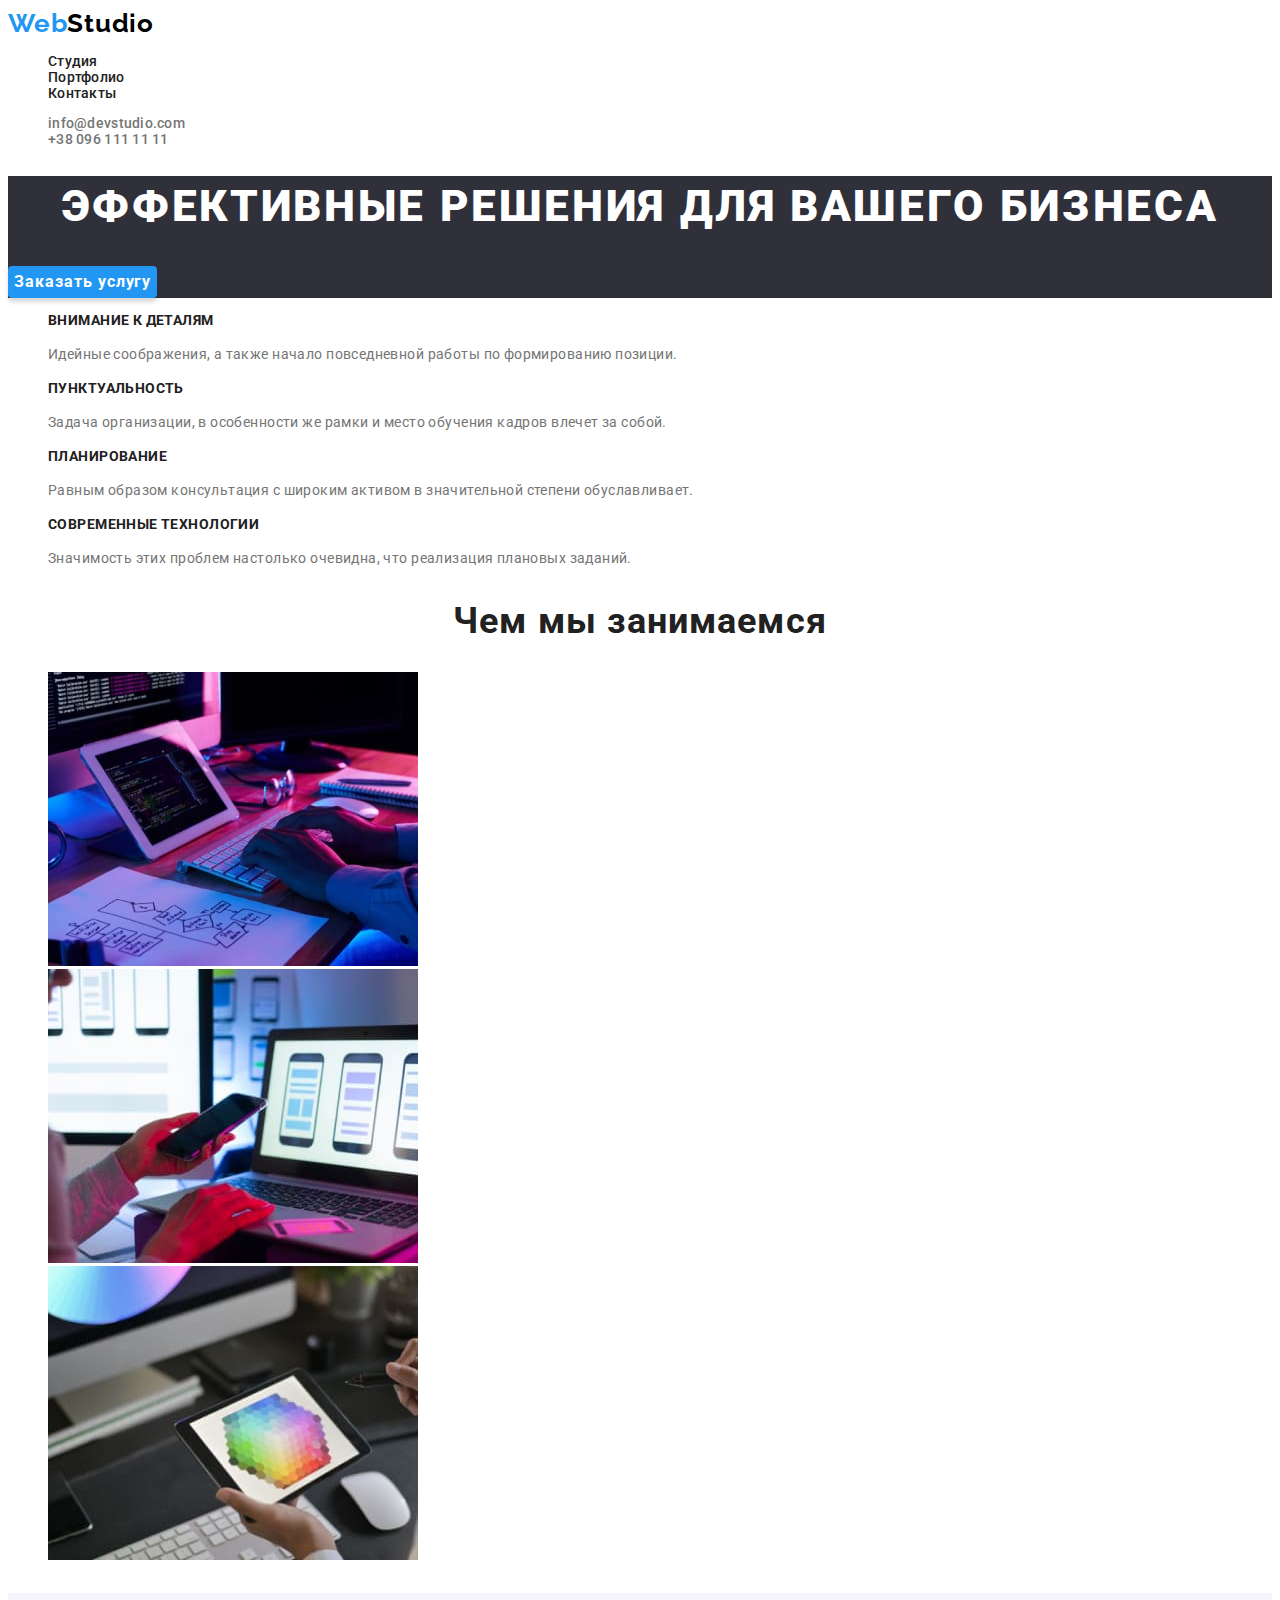
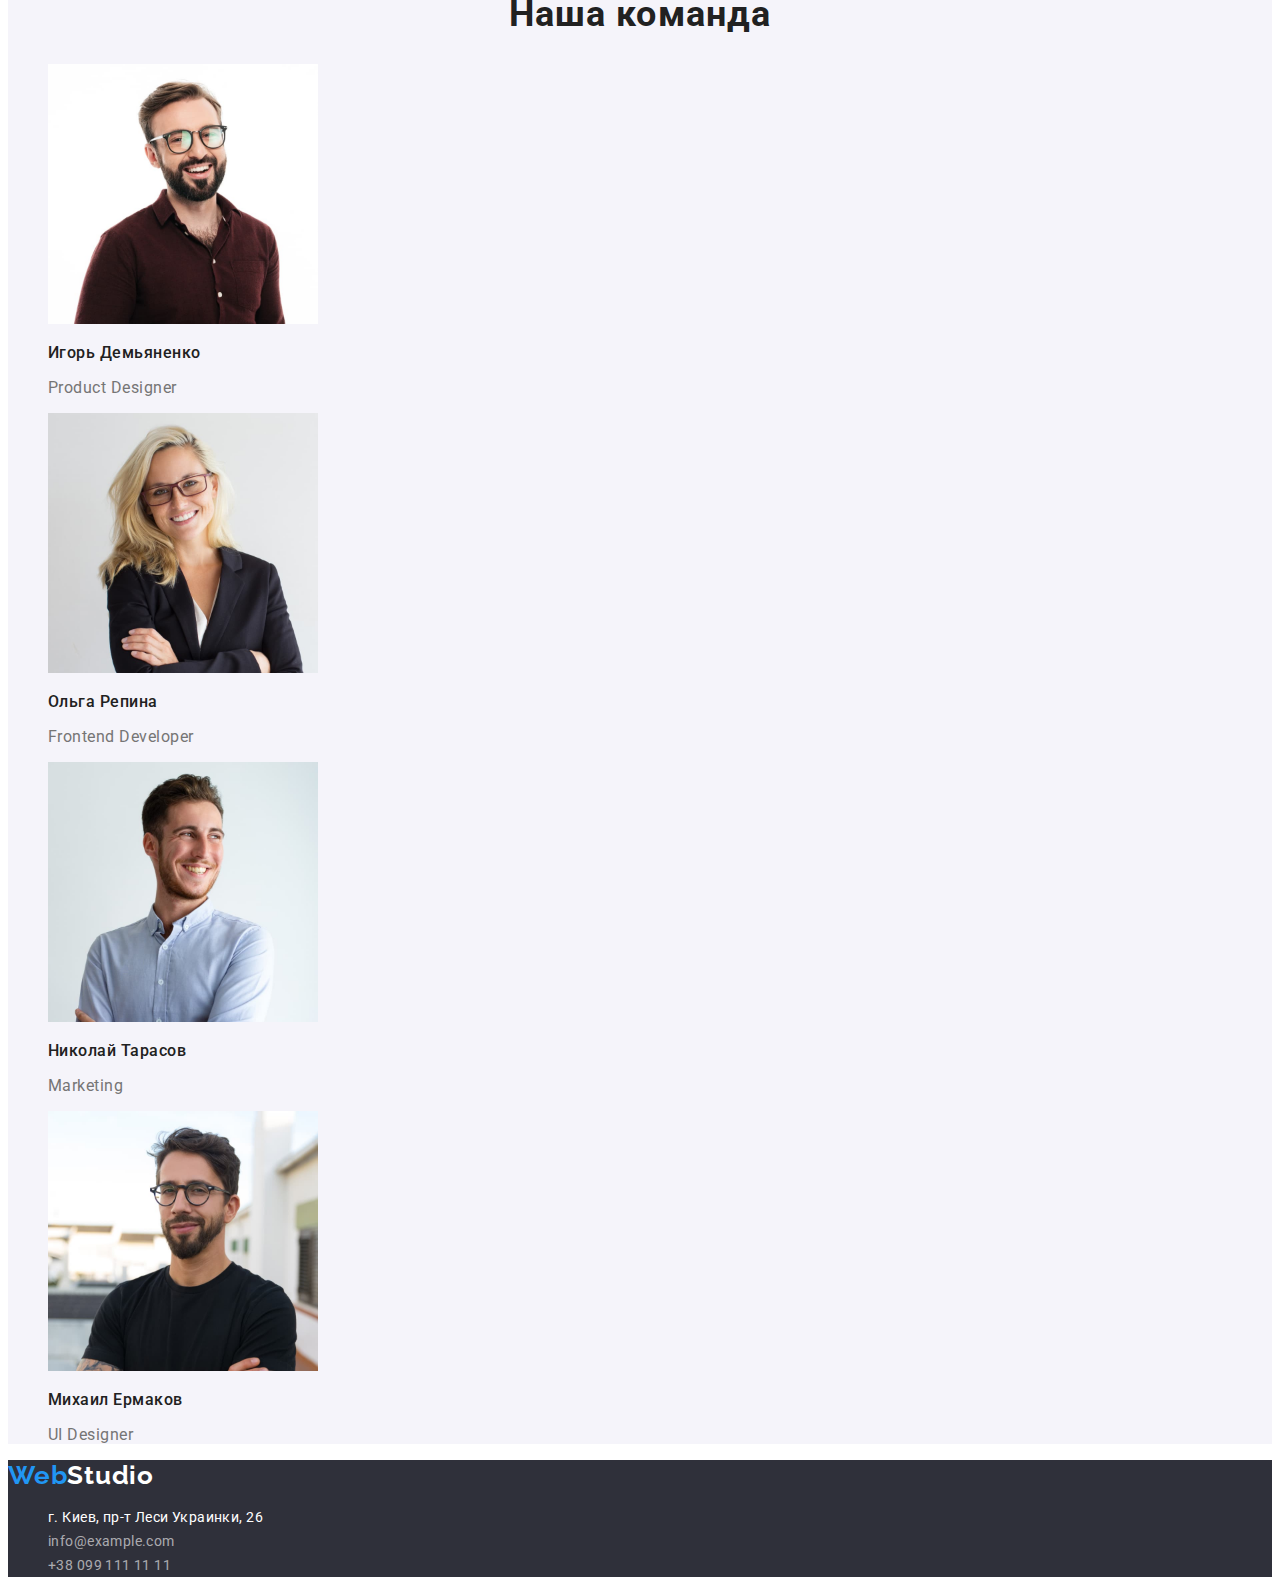
<file: index.html>
<!DOCTYPE html>
<html lang="ru">
  <head>
    <meta charset="UTF-8" />
    <meta http-equiv="X-UA-Compatible" content="IE=edge" />
    <meta name="viewport" content="width=device-width, initial-scale=1.0" />
    <title>Studio</title>
    <link rel="preconnect" href="https://fonts.googleapis.com" />
    <link rel="preconnect" href="https://fonts.gstatic.com" crossorigin />
    <link
      href="https://fonts.googleapis.com/css2?family=Raleway:wght@700&family=Roboto:wght@400;500;700;900&display=swap"
      rel="stylesheet"
    />
    <link rel="stylesheet" href="./css/styles.css" />
  </head>
  <body>
    <header class="header">
      <nav class="nav">
        <a href="./index.html" class="logo"><span class="logo-part">Web</span>Studio</a>
        <ul class="nav-list">
          <li class="nav-item"><a href="./index.html" class="nav-link">Студия</a></li>
          <li class="nav-item"><a href="./portfolio.html" class="nav-link">Портфолио </a></li>
          <li class="nav-item"><a href="#" class="nav-link">Контакты</a></li>
        </ul>
      </nav>
      <ul class="header-contacts">
        <li class="header-item">
          <a href="mailto:info@devstudio.com" class="header-link">info@devstudio.com</a>
        </li>
        <li class="header-item">
          <a href="tel:+380961111111" class="header-link">+38 096 111 11 11</a>
        </li>
      </ul>
    </header>
    <main>
      <section class="hero">
        <h1 class="hero-title">Эффективные решения для вашего бизнеса</h1>
        <button type="button" class="hero-button">Заказать услугу</button>
      </section>
      <section class="features">
        <h2 class="features-title visually-hidden">Основные пункты при построении бизнеса</h2>
        <ul class="features-list">
          <li class="features-item">
            <h3 class="features-item-title">Внимание к деталям</h3>
            <p class="features-item-descr">
              Идейные соображения, а также начало повседневной работы по формированию позиции.
            </p>
          </li>
          <li class="features-item">
            <h3 class="features-item-title">Пунктуальность</h3>
            <p class="features-item-descr">
              Задача организации, в особенности же рамки и место обучения кадров влечет за собой.
            </p>
          </li>
          <li class="features-item">
            <h3 class="features-item-title">Планирование</h3>
            <p class="features-item-descr">
              Равным образом консультация с широким активом в значительной степени обуславливает.
            </p>
          </li>
          <li class="features-item">
            <h3 class="features-item-title">Современные технологии</h3>
            <p class="features-item-descr">
              Значимость этих проблем настолько очевидна, что реализация плановых заданий.
            </p>
          </li>
        </ul>
      </section>
      <section class="works">
        <h2 class="works-title">Чем мы занимаемся</h2>
        <ul class="works-list">
          <li class="works-item">
            <img
              src="./images/img1.jpg"
              alt="Десктопные приложения"
              width="370"
              height="294"
              class="works-img"
            />
          </li>
          <li class="works-item">
            <img
              src="./images/img2.jpg"
              alt="Мобильные приложения"
              width="370"
              height="294"
              class="works-img"
            />
          </li>
          <li class="works-item">
            <img
              src="./images/img3.jpg"
              alt="Дизайнерские решения"
              width="370"
              height="294"
              class="works-img"
            />
          </li>
        </ul>
      </section>
      <section class="team">
        <h2 class="team-title">Наша команда</h2>
        <ul class="tem-list">
          <li class="team-item">
            <img
              src="./images/igor.jpg"
              alt="Игорь Демьяненко"
              width="270"
              height="260"
              class="team-img"
            />
            <h3 class="team-name">Игорь Демьяненко</h3>
            <p lang="en" class="team-prof">Product Designer</p>
          </li>
          <li class="team-item">
            <img
              src="./images/olga.jpg"
              alt="Ольга Репина"
              width="270"
              height="260"
              class="team-img"
            />
            <h3 class="team-name">Ольга Репина</h3>
            <p lang="en" class="team-prof">Frontend Developer</p>
          </li>
          <li class="team-item">
            <img
              src="./images/nikolay.jpg"
              alt="Николай Тарасов"
              width="270"
              height="260"
              class="team-img"
            />
            <h3 class="team-name">Николай Тарасов</h3>
            <p lang="en" class="team-prof">Marketing</p>
          </li>
          <li class="team-item">
            <img
              src="./images/mihail.jpg"
              alt="Михаил Ермаков"
              width="270"
              height="260"
              class="team-img"
            />
            <h3 class="team-name">Михаил Ермаков</h3>
            <p lang="en" class="team-prof">UI Designer</p>
          </li>
        </ul>
      </section>
    </main>
    <footer class="footer">
      <a href="./index.html" class="logo logo-footer"><span class="logo-part">Web</span>Studio</a>
      <address class="address">
        <ul class="address-list">
          <li class="address-item">
            <a
              href="https://goo.gl/maps/NngMhwjLSdR4NqsW9"
              target="_blank"
              rel="noreferrer noopener"
              class="address-link address-link-map"
              >г. Киев, пр-т Леси Украинки, 26
            </a>
          </li>
          <li class="address-item">
            <a href="mailto:info@example.com" class="address-link">info@example.com</a>
          </li>
          <li class="address-item">
            <a href="tel:+38099111111" class="address-link">+38 099 111 11 11</a>
          </li>
        </ul>
      </address>
    </footer>
  </body>
</html>
</file>
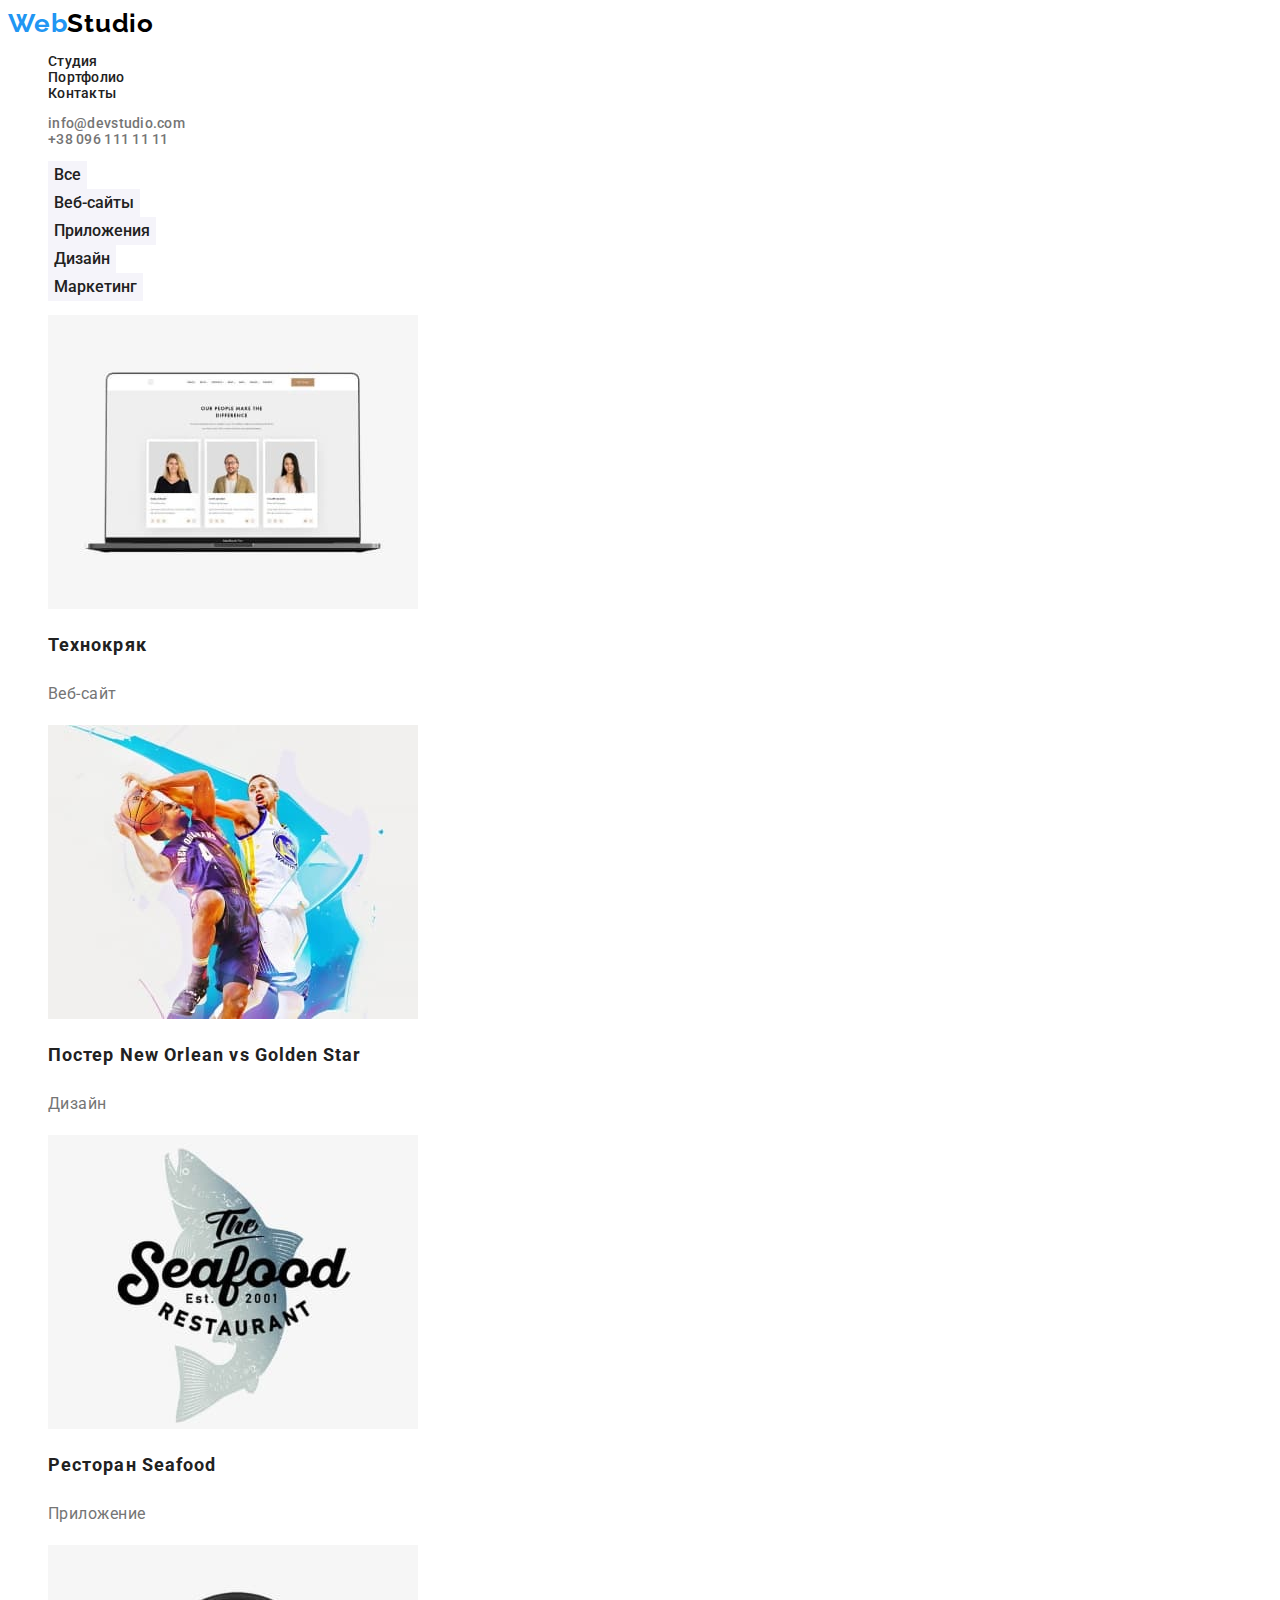
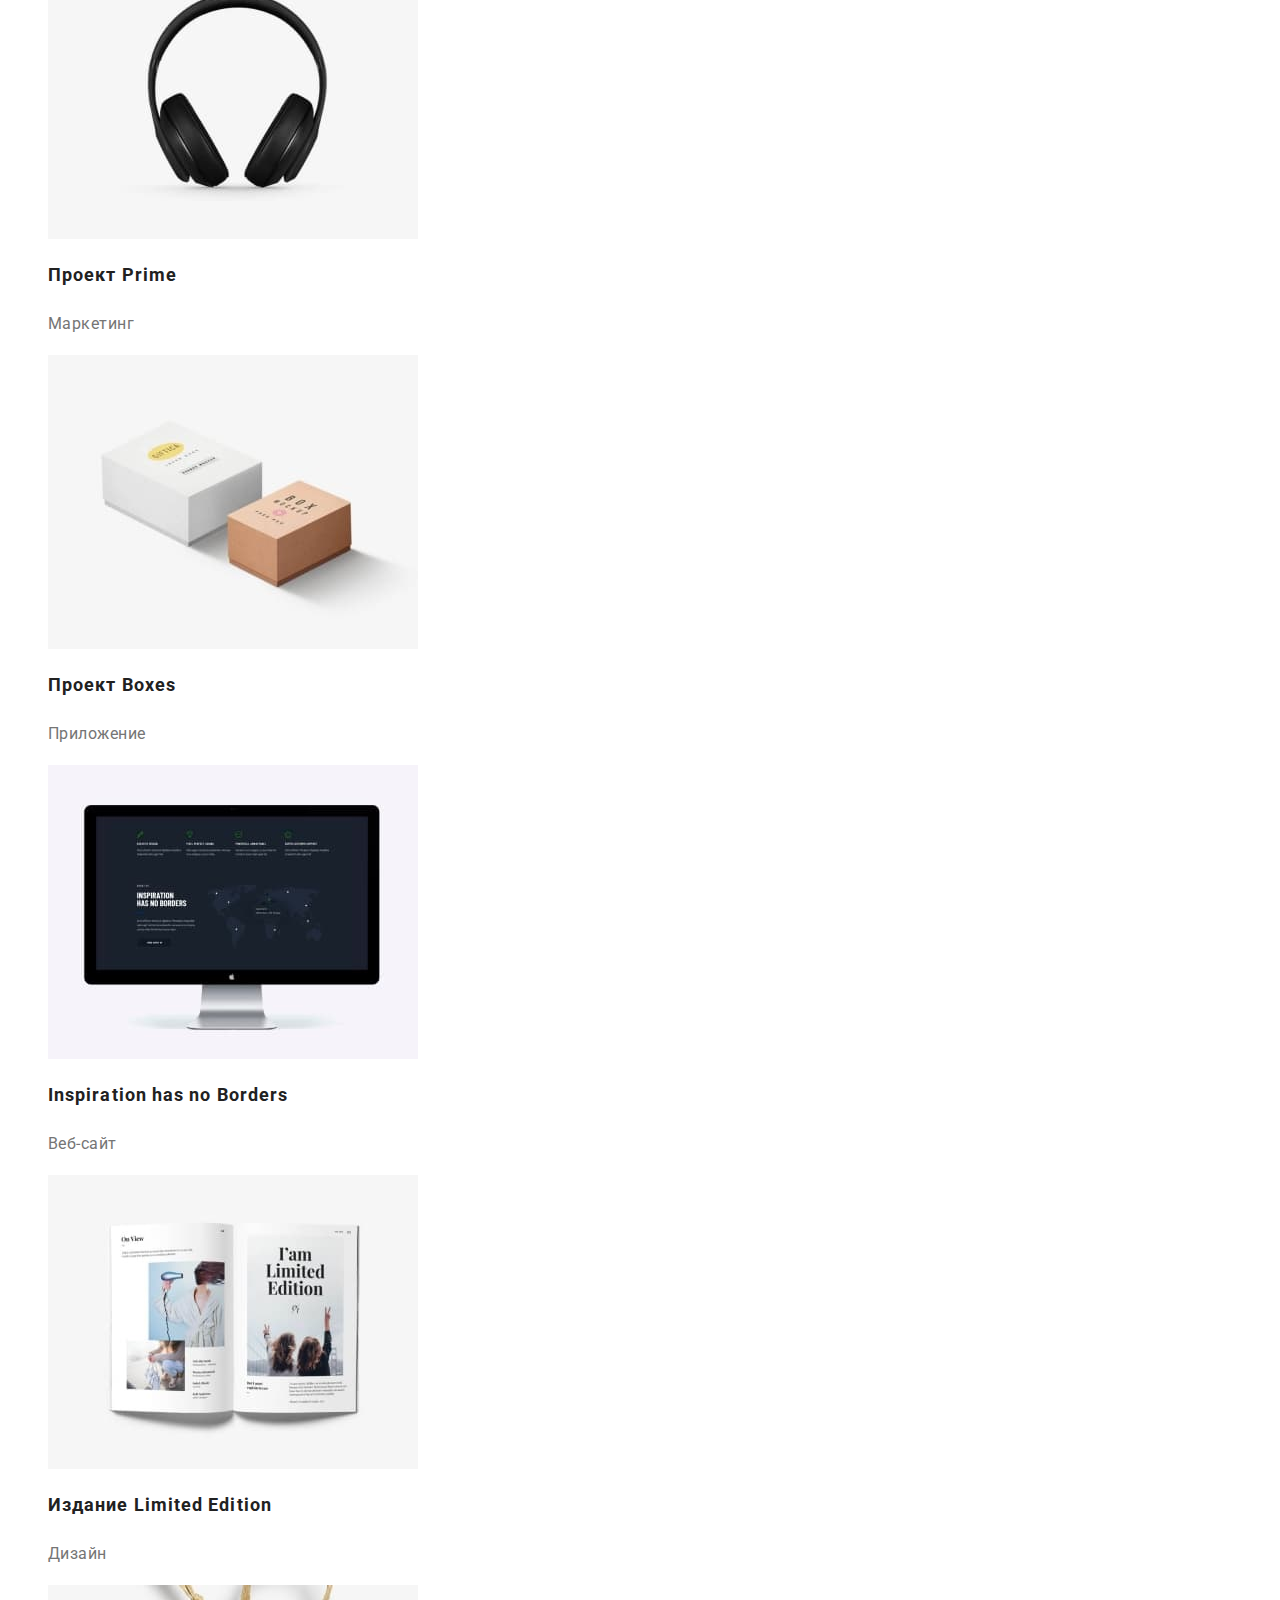
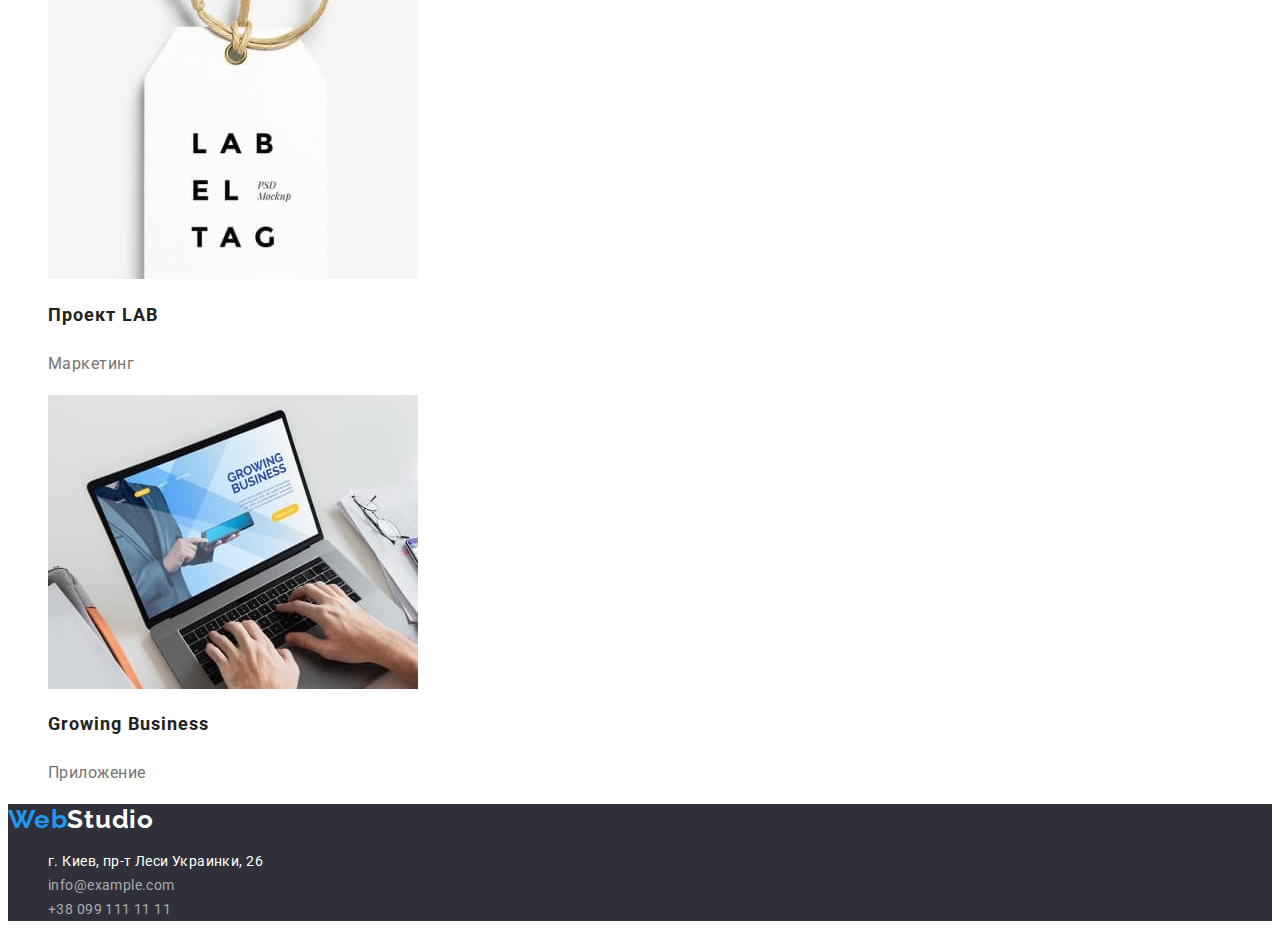
<file: portfolio.html>
<!DOCTYPE html>
<html lang="ru">
  <head>
    <meta charset="UTF-8" />
    <meta http-equiv="X-UA-Compatible" content="IE=edge" />
    <meta name="viewport" content="width=device-width, initial-scale=1.0" />
    <title>Portfolio</title>
    <link rel="preconnect" href="https://fonts.googleapis.com" />
    <link rel="preconnect" href="https://fonts.gstatic.com" crossorigin />
    <link
      href="https://fonts.googleapis.com/css2?family=Raleway:wght@700&family=Roboto:wght@400;500;700;900&display=swap"
      rel="stylesheet"
    />
    <link rel="stylesheet" href="./css/styles.css" />
  </head>
  <body>
    <header class="header">
      <nav class="nav">
        <a href="./index.html" class="logo"><span class="logo-part">Web</span>Studio</a>
        <ul class="nav-list">
          <li class="nav-item"><a href="./index.html" class="nav-link">Студия</a></li>
          <li class="nav-item"><a href="./portfolio.html" class="nav-link">Портфолио </a></li>
          <li class="nav-item"><a href="#" class="nav-link">Контакты</a></li>
        </ul>
      </nav>
      <ul class="header-contacts">
        <li class="header-item">
          <a href="mailto:info@devstudio.com" class="header-link">info@devstudio.com</a>
        </li>
        <li class="header-item">
          <a href="tel:+380961111111" class="header-link">+38 096 111 11 11</a>
        </li>
      </ul>
    </header>
    <main>
      <section class="portfolio">
        <h1 class="portfolio-title visually-hidden">Чем мы занимаемся</h1>
        <ul class="portfolio-btn-list">
          <li class="portfolio-btn-item">
            <button type="button" class="portfolio-btn button">Все</button>
          </li>
          <li class="portfolio-btn-item">
            <button type="button" class="portfolio-btn button">Веб-сайты</button>
          </li>
          <li class="portfolio-btn-item">
            <button type="button" class="portfolio-btn button">Приложения</button>
          </li>
          <li class="portfolio-btn-item">
            <button type="button" class="portfolio-btn button">Дизайн</button>
          </li>
          <li class="portfolio-item">
            <button type="button" class="portfolio-btn button">Маркетинг</button>
          </li>
        </ul>
        <ul class="portfolio-card-list">
          <li class="portfolio-card-item">
            <a href="#" class="portfolio-card-link"
              ><img src="./images/notbook.jpg" alt="Технокряк" width="370" height="294" />
              <h2 class="portfolio-subtitle">Технокряк</h2>
              <p class="portfolio-text">Веб-сайт</p></a
            >
          </li>
          <li class="portfolio-card-item">
            <a href="#" class="portfolio-card-link"
              ><img src="./images/basketball.jpg" alt="Постер" width="370" height="294" />
              <h2 class="portfolio-subtitle">Постер <span lang="en"> New Orlean vs Golden Star</span></h2>
              <p class="portfolio-text">Дизайн</p></a
            >
          </li>
          <li class="portfolio-card-item">
            <a href="#" class="portfolio-card-link"
              ><img src="./images/seafood.jpg" alt="Ресторан Seafood" width="370" height="294" />
              <h2 class="portfolio-subtitle">Ресторан <span lang="en"> Seafood</span></h2>
              <p class="portfolio-text">Приложение</p></a
            >
          </li>
          <li class="portfolio-card-item">
            <a href="#" class="portfolio-card-link"
              ><img src="./images/headphones.jpg" alt="Наушники" width="370" height="294" />
              <h2 class="portfolio-subtitle">Проект <span lang="en"> Prime</span></h2>
              <p class="portfolio-text">Маркетинг</p>
            </a>
          </li>
          <li class="portfolio-card-item">
            <a href="#" class="portfolio-card-link"
              ><img src="./images/box.jpg" alt="Два бокса" width="370" height="294" />
              <h2 class="portfolio-subtitle">Проект <span lang="en"> Boxes </span></h2>
              <p class="portfolio-text">Приложение</p>
            </a>
          </li>
          <li class="portfolio-card-item">
            <a href="#" class="portfolio-card-link"
              ><img src="./images/monitor.jpg" alt="Монитор" width="370" height="294" />
              <h2 class="portfolio-subtitle">Inspiration has no Borders</h2>
              <p class="portfolio-text">Веб-сайт</p>
            </a>
          </li>
          <li class="portfolio-card-item">
            <a href="#" class="portfolio-card-link"></a> 
              <img src="./images/libre.jpg" alt="Открытая книга" width="370" height="294" />
              <h2 class="portfolio-subtitle">Издание <span lang="en"> Limited Edition </span></h2>
              <p class="portfolio-text">Дизайн</p>
            </a>
          </li>
          <li class="portfolio-card-item">
            <a href="#" class="portfolio-card-link">
             <img src="./images/labeltag.jpg" alt="Этикетка" width="370" height="294" />
              <h2 class="portfolio-subtitle">Проект <span lang="en"> LAB </span></h2>
              <p class="portfolio-text">Маркетинг</p>
            </a>
          </li>
          <li class="portfolio-card-item">
            <a href="#" class="portfolio-card-link"
              ><img
                src="./images/comp.jpg"
                alt="Руки печатают на ноутбуке"
                width="370"
                height="294"
              />
              <h2 class="portfolio-subtitle">Growing Business</h2>
              <p class="portfolio-text">Приложение</p>
            </a>
          </li>
        </ul>
      </section>
    </main>
    <footer class="footer">
      <a href="./index.html" class="logo logo-footer"><span class="logo-part">Web</span>Studio</a>
      <address class="address">
        <ul class="address-list">
          <li class="address-item">
            <a
              href="https://goo.gl/maps/NngMhwjLSdR4NqsW9"
              target="_blank"
              rel="noreferrer noopener"
              class="address-link address-link-map"
              >г. Киев, пр-т Леси Украинки, 26
            </a>
          </li>
          <li class="address-item">
            <a href="mailto:info@example.com" class="address-link">info@example.com</a>
          </li>
          <li class="address-item">
            <a href="tel:+38099111111" class="address-link">+38 099 111 11 11</a>
          </li>
        </ul>
      </address>
    </footer>
  </body>
</html>
</file>
<file: css/styles.css>
:root {
  --white-main-color: #ffffff;
  --black-text-color: #212121;
  --black-logo-color: #000000;
  --bg-color: #2f303a;
  --accent-color: #2196f3;
  --grey-color: #757575;
  --bg-color-button: #f5f4fa;
  --footer-link-color: rgba(255, 255, 255, 0.6);
  --main-font: Roboto, sans-serif;
  --secondary-font: Raleway, sans-serif;
  --button-bg-color: #2196f3;
}
body {
  font-family: var(--main-font);
  color: var(--black-text-color);
  background-color: var(--white-main-color);
  font-size: 14px;
}

ul {
  list-style: none;
}

a {
  text-decoration: none;
  color: inherit;
}

.logo {
  font-family: var(--secondary-font);
  font-style: normal;
  font-weight: bold;
  font-size: 26px;
  line-height: 31px;
  letter-spacing: 0.03em;
  text-decoration: none;
  color: var(--black-logo-color);
}
.logo-part {
  color: var(--accent-color);
}

.nav-link,
.header-link {
  font-style: normal;
  font-weight: 500;
  font-size: 14px;
  line-height: calc(16 / 14);
  letter-spacing: 0.02em;
  color: var(--black-text-color);
}
.header-link {
  color: var(--grey-color);
}

.nav-link:hover,
.nav-link:focus,
.header-link:focus,
.header-link:hover,
.address-link:hover,
.address-link:focus {
  color: var(--accent-color);
}
.hero-title {
  font-style: normal;
  font-weight: 900;
  font-size: 44px;
  line-height: calc(60 / 44);
  text-align: center;
  letter-spacing: 0.06em;
  text-transform: uppercase;
  color: var(--white-main-color);
}
.hero {
  background-color: var(--bg-color);
}
.hero-button {
  font-family: inherit;
  font-style: normal;
  font-weight: 700;
  font-size: 16px;
  line-height: calc(30 / 16);
  letter-spacing: 0.06em;
  color: var(--white-main-color);
  border: none;
  cursor: pointer;
  box-shadow: 0px 4px 4px rgba(0, 0, 0, 0.15);
  border-radius: 4px;
  background-color: var(--button-bg-color);
}
.visually-hidden {
  position: absolute;
  white-space: nowrap;
  width: 1px;
  height: 1px;
  overflow: hidden;
  border: 0;
  padding: 0;
  clip: rect(0 0 0 0);
  clip-path: inset(50%);
  margin: -1px;
}
.features-item-title {
  font-style: normal;
  font-weight: 700;
  font-size: 14px;
  line-height: calc(16 / 14);
  letter-spacing: 0.03em;
  text-transform: uppercase;
}
.features-item-descr {
  font-style: normal;
  font-weight: 400;
  font-size: 14px;
  line-height: calc(24 / 14);
  letter-spacing: 0.03em;
  color: var(--grey-color);
}
.works-title,
.team-title {
  font-style: normal;
  font-weight: 700;
  font-size: 36px;
  line-height: calc(42 / 36);
  text-align: center;
  letter-spacing: 0.03em;
}

.team-name {
  font-style: normal;
  font-weight: 500;
  font-size: 16px;
  line-height: calc(19 / 16);
  letter-spacing: 0.03em;
}
.team-prof {
  font-style: normal;
  font-weight: 400;
  font-size: 16px;
  line-height: calc(19 / 16);
  letter-spacing: 0.03em;
  color: var(--grey-color);
}
.footer {
  background-color: var(--bg-color);
}
.logo-footer {
  color: var(--white-main-color);
}
.address-link {
  font-style: normal;
  font-weight: 400;
  font-size: 14px;
  line-height: calc(24 / 14);
  letter-spacing: 0.03em;
  color: var(--footer-link-color);
}
.address-link-map {
  color: var(--white-main-color);
}
.team {
  background-color: #f5f4fa;
}
.button {
  font-family: inherit;
  font-style: normal;
  font-weight: 500;
  font-size: 16px;
  line-height: calc(26 / 16);
  border: none;
  color: var(--black-text-color);
  background-color: var(--bg-color-button);
}
.button:hover,
.button:focus {
  color: var(--bg-color-button);
  background-color: var(--accent-color);
  cursor: pointer;
}
.hero-button:focus,
.hero-button:hover {
  color: #188ce8;
}
.portfolio-subtitle {
  font-style: normal;
  font-weight: 700;
  font-size: 18px;
  line-height: calc(36 / 18);
  letter-spacing: 0.06em;
  color: var(--black-text-color);
}
.portfolio-text {
  font-style: normal;
  font-weight: normal;
  font-size: 16px;
  line-height: calc(30 / 16);
  letter-spacing: 0.03em;
  color: var(--grey-color);
}
</file>
